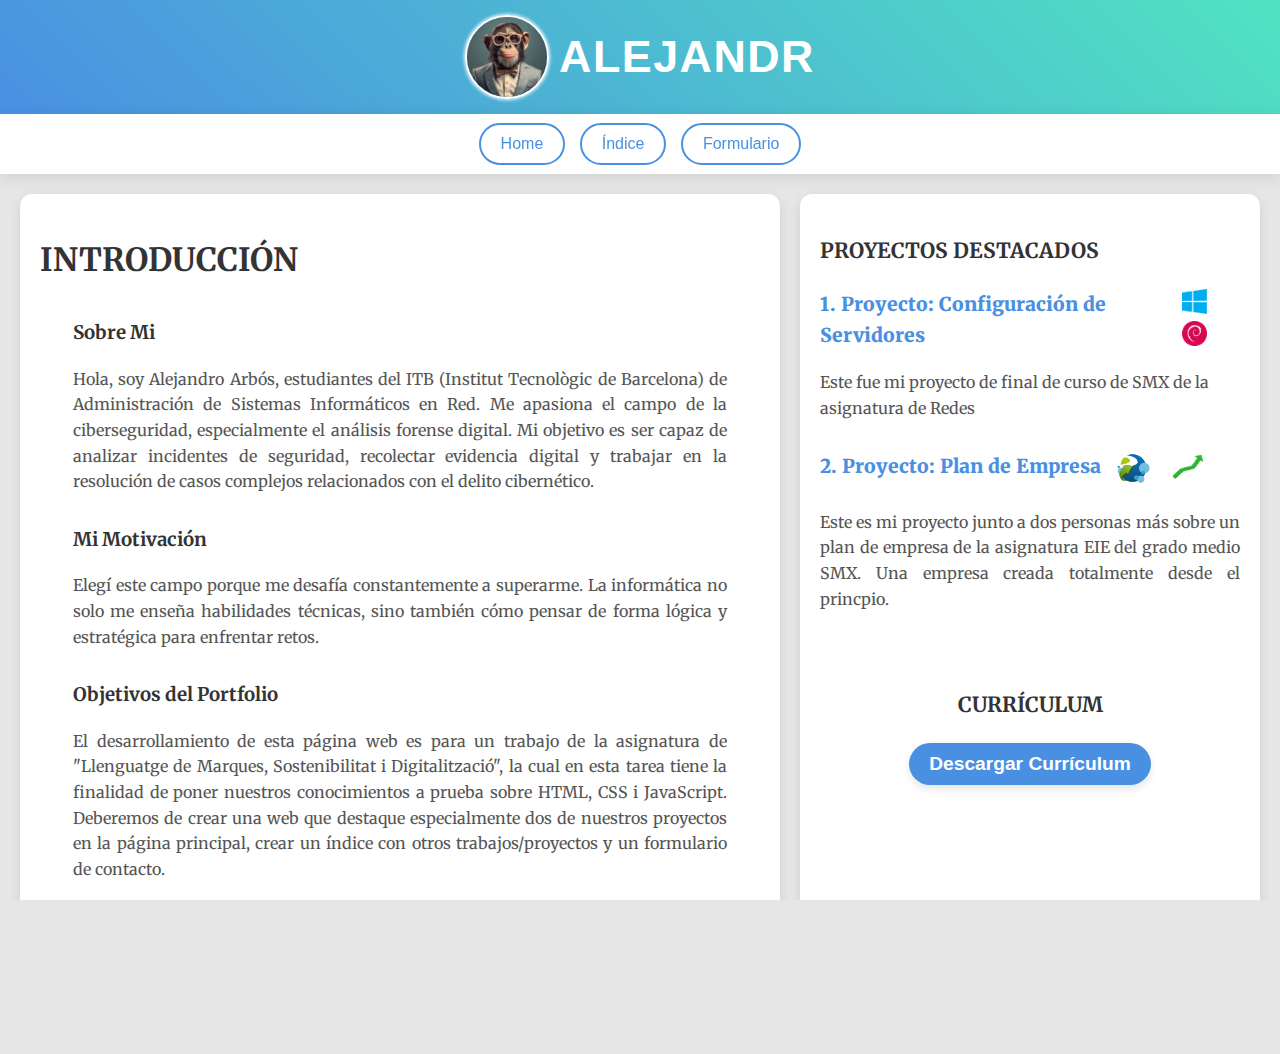
<file: index.html>
<!DOCTYPE html>
<html lang="es">
   <head>
       <meta charset="UTF-8">
       <meta name="viewport" content="width=device-width, initial-scale=1.0">
       <meta name="description" content="Portafolio personal de Alejandro Arbós, estudiante de ASIX en el ITB, destacando proyectos y objetivos personales en el mundo de la tecnología.">
       <meta name="keywords" content="Portafolio, Alejandro Arbós, ITB, ASIX, Proyectos, HTML, CSS, JavaScript">
       <title>Presentación</title>
       <link rel="stylesheet" href="./css/styles.css"> 
       <link href="https://fonts.googleapis.com/css2?family=Merriweather:wght@400;700&display=swap" rel="stylesheet">
       <link rel="stylesheet" href="https://cdnjs.cloudflare.com/ajax/libs/font-awesome/6.0.0-beta3/css/all.min.css">
       <script src="scripts/script.js"></script>
   </head>

   <body>
       <header>
        <img src="img/mono.png" alt="Foto de Alejandro Arbós" class="perfil-img">
           <h1><i class="fas fa-globe"></i>ALEJANDRO ARBÓS </h1>
       </header>
  
       <nav>
           <div class="nav-buttons">
               <a href="index.html">
                   <button>Home</button></a>
               <a href="indice.html">
                   <button>Índice</button></a>
               <a href="formulario.html">
                   <button>Formulario</button></a>
           </div>
       </nav>
     
       <main>
           <section class="about-me"> 
               <h1>INTRODUCCIÓN</h1>
               <article>
                   <h3 class="formato_texto">Sobre Mi</h3>
                   <p class="formato_texto">Hola, soy Alejandro Arbós, estudiantes del ITB (Institut Tecnològic de Barcelona) de Administración de Sistemas Informáticos en Red. Me apasiona el campo de la ciberseguridad, especialmente el análisis forense digital. Mi objetivo es ser capaz de analizar incidentes de seguridad, recolectar evidencia digital y trabajar en la resolución de casos complejos relacionados con el delito cibernético.</p>
                   <h3 class="formato_texto">Mi Motivación</h3>
                   <p class="formato_texto">Elegí este campo porque me desafía constantemente a superarme. La informática no solo me enseña habilidades técnicas, sino también cómo pensar de forma lógica y estratégica para enfrentar retos.</p>
                   <h3 class="formato_texto">Objetivos del Portfolio</h3>
                   <p class="formato_texto">El desarrollamiento de esta página web es para un trabajo de la asignatura de "Llenguatge de Marques, Sostenibilitat i Digitalització", la cual en esta tarea tiene la finalidad de poner nuestros conocimientos a prueba sobre HTML, CSS i JavaScript. Deberemos de crear una web que destaque especialmente dos de nuestros proyectos en la página principal, crear un índice con otros trabajos/proyectos y un formulario de contacto.</p>
               </article>
           </section>
           <aside class="projects"> 
               <h3>PROYECTOS DESTACADOS</h3>
               <div class="project-item">
                <div class="project-item-logo">
                   <a href="proyecto1.html" target="_blank"><strong>1. Proyecto: Configuración de Servidores</strong></a>
                <div class="project-logos">
                    <img src="img/windows_logo.png" alt="Logo 1" class="project-logo">
                    <img src="img/debian_logo.png" alt="Logo 2" class="project-logo">
                </div>
                </div>
                   <p>Este fue mi proyecto de final de curso de SMX de la asignatura de Redes</p>
               </div>
               <div class="project-item">
                <div class="project-item-logo">
                   <a href="proyecto2.html" target="_blank"><strong>2. Proyecto: Plan de Empresa</strong></a>
                <div class="project-logos">
                    <img src="img/p2_logo.png" alt="Logo 1" class="project2-logo">
                    <img src="img/flecha_logo.png" alt="Logo 2" class="project2-logo">
                </div>
                </div>
                   <p style="text-align: justify;">Este es mi proyecto junto a dos personas más sobre un plan de empresa de la asignatura EIE del grado medio SMX. Una empresa creada totalmente desde el princpio.</p><br>
                <div class="cv-section">
                    <h3>CURRÍCULUM</h3>
                    <a href="docs/curriculum.pdf" download class="download-cv">
                        <button>Descargar Currículum</button>
                    </a>
                </div>
                
               </div>
           </aside>
       </main>

       <footer>
           <p>© 2024 Grupo 2: Alejandro Arbós, Linyi Zhang, Lluis Sans</p>
           <div class="footer-links">
               <a href="politica.html">Política de privacidad</a>
               <a href="terminos.html">Términos de servicio</a>
           </div>
           <div class="footer-socials">
               <a href="#"><i class="fab fa-facebook"></i></a>
               <a href="#"><i class="fab fa-twitter"></i></a>
               <a href="#"><i class="fab fa-instagram"></i></a>
           </div>        
       </footer>
   </body>
</html>
</file>
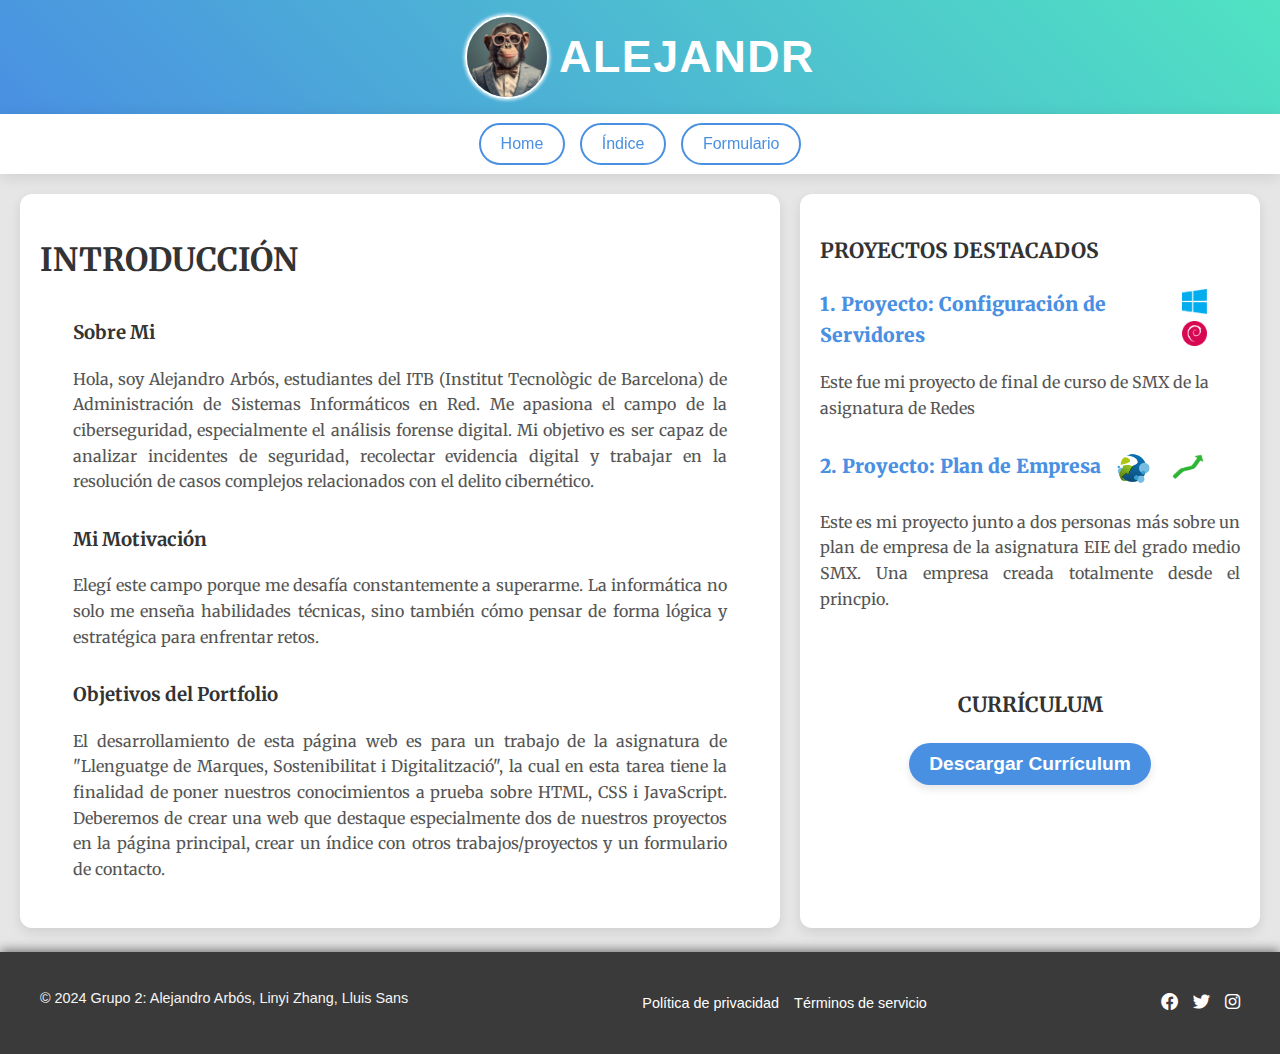
<file: Portfolio/Ta04-Grupo/index.html>
<!DOCTYPE html>
<html lang="es">
   <head>
       <meta charset="UTF-8">
       <meta name="viewport" content="width=device-width, initial-scale=1.0">
       <meta name="description" content="Portafolio personal de Alejandro Arbós, estudiante de ASIX en el ITB, destacando proyectos y objetivos personales en el mundo de la tecnología.">
       <meta name="keywords" content="Portafolio, Alejandro Arbós, ITB, ASIX, Proyectos, HTML, CSS, JavaScript">
       <title>TA04</title>
       <link rel="stylesheet" href="css/styles.css"> 
       <link href="https://fonts.googleapis.com/css2?family=Merriweather:wght@400;700&display=swap" rel="stylesheet">
       <link rel="stylesheet" href="https://cdnjs.cloudflare.com/ajax/libs/font-awesome/6.0.0-beta3/css/all.min.css">
       <script src="scripts/script.js"></script>
   </head>

   <body>
       <header>
        <img src="img/mono.png" alt="Foto de Alejandro Arbós" class="perfil-img">
           <h1><i class="fas fa-globe"></i>ALEJANDRO ARBÓS </h1>
       </header>
  
       <nav>
           <div class="nav-buttons">
               <a href="index.html">
                   <button>Home</button></a>
               <a href="indice.html">
                   <button>Índice</button></a>
               <a href="formulario.html">
                   <button>Formulario</button></a>
           </div>
       </nav>
     
       <main>
           <section class="about-me"> 
               <h1>INTRODUCCIÓN</h1>
               <article>
                   <h3 class="formato_texto">Sobre Mi</h3>
                   <p class="formato_texto">Hola, soy Alejandro Arbós, estudiantes del ITB (Institut Tecnològic de Barcelona) de Administración de Sistemas Informáticos en Red. Me apasiona el campo de la ciberseguridad, especialmente el análisis forense digital. Mi objetivo es ser capaz de analizar incidentes de seguridad, recolectar evidencia digital y trabajar en la resolución de casos complejos relacionados con el delito cibernético.</p>
                   <h3 class="formato_texto">Mi Motivación</h3>
                   <p class="formato_texto">Elegí este campo porque me desafía constantemente a superarme. La informática no solo me enseña habilidades técnicas, sino también cómo pensar de forma lógica y estratégica para enfrentar retos.</p>
                   <h3 class="formato_texto">Objetivos del Portfolio</h3>
                   <p class="formato_texto">El desarrollamiento de esta página web es para un trabajo de la asignatura de "Llenguatge de Marques, Sostenibilitat i Digitalització", la cual en esta tarea tiene la finalidad de poner nuestros conocimientos a prueba sobre HTML, CSS i JavaScript. Deberemos de crear una web que destaque especialmente dos de nuestros proyectos en la página principal, crear un índice con otros trabajos/proyectos y un formulario de contacto.</p>
               </article>
           </section>
           <aside class="projects"> 
               <h3>PROYECTOS DESTACADOS</h3>
               <div class="project-item">
                <div class="project-item-logo">
                   <a href="proyecto1.html" target="_blank"><strong>1. Proyecto: Configuración de Servidores</strong></a>
                <div class="project-logos">
                    <img src="img/windows_logo.png" alt="Logo 1" class="project-logo">
                    <img src="img/debian_logo.png" alt="Logo 2" class="project-logo">
                </div>
                </div>
                   <p>Este fue mi proyecto de final de curso de SMX de la asignatura de Redes</p>
               </div>
               <div class="project-item">
                <div class="project-item-logo">
                   <a href="proyecto2.html" target="_blank"><strong>2. Proyecto: Plan de Empresa</strong></a>
                <div class="project-logos">
                    <img src="img/p2_logo.png" alt="Logo 1" class="project2-logo">
                    <img src="img/flecha_logo.png" alt="Logo 2" class="project2-logo">
                </div>
                </div>
                   <p style="text-align: justify;">Este es mi proyecto junto a dos personas más sobre un plan de empresa de la asignatura EIE del grado medio SMX. Una empresa creada totalmente desde el princpio.</p><br>
                <div class="cv-section">
                    <h3>CURRÍCULUM</h3>
                    <a href="docs/curriculum.pdf" download class="download-cv">
                        <button>Descargar Currículum</button>
                    </a>
                </div>
                
               </div>
           </aside>
       </main>

       <footer>
           <p>© 2024 Grupo 2: Alejandro Arbós, Linyi Zhang, Lluis Sans</p>
           <div class="footer-links">
               <a href="politica.html">Política de privacidad</a>
               <a href="terminos.html">Términos de servicio</a>
           </div>
           <div class="footer-socials">
               <a href="#"><i class="fab fa-facebook"></i></a>
               <a href="#"><i class="fab fa-twitter"></i></a>
               <a href="#"><i class="fab fa-instagram"></i></a>
           </div>        
       </footer>
   </body>
</html>
</file>
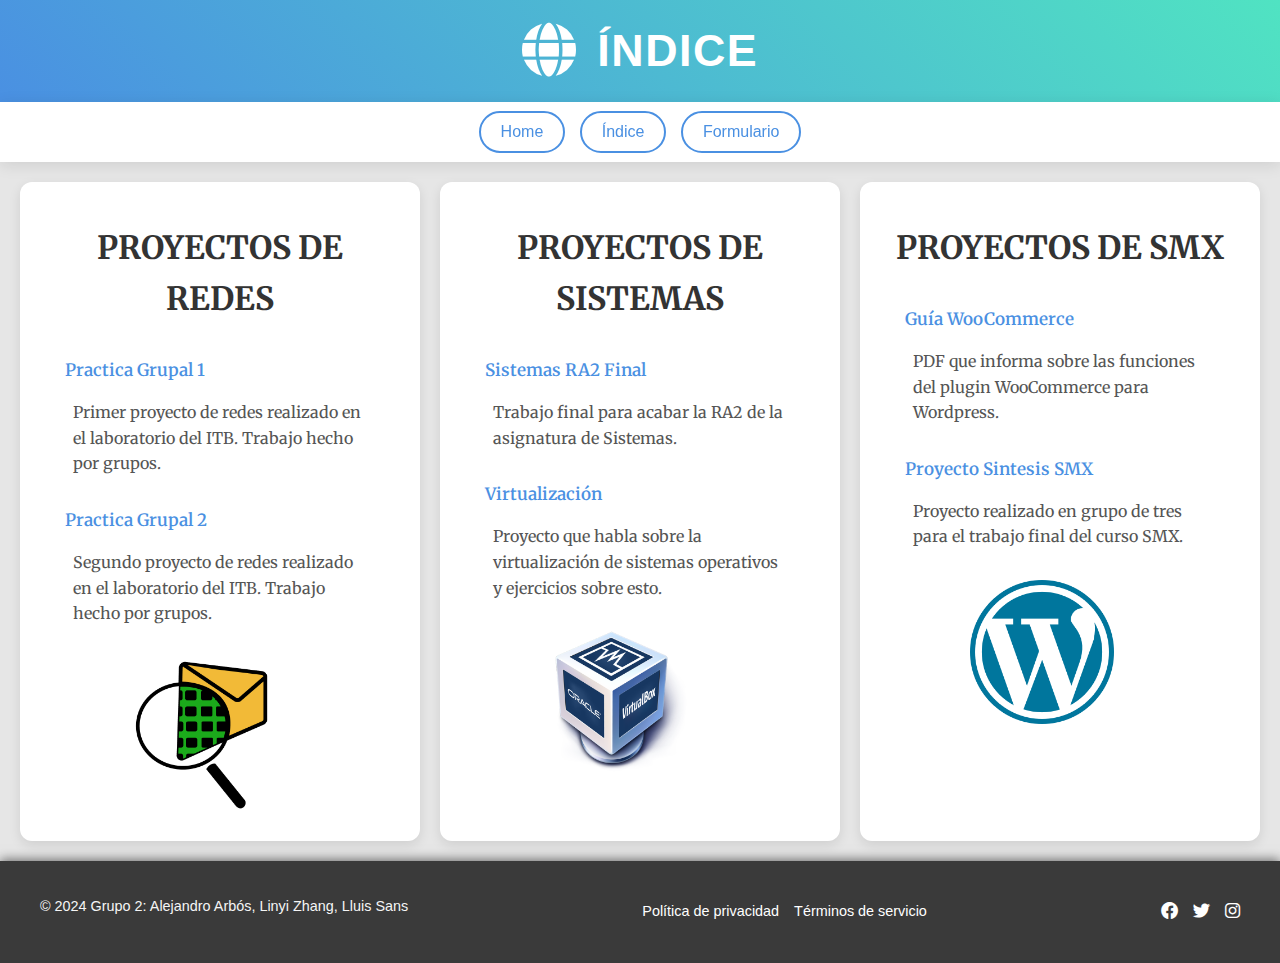
<file: indice.html>
<!DOCTYPE html>
<html lang="es">
   <head>
       <meta charset="UTF-8">
       <meta name="viewport" content="width=device-width, initial-scale=1.0">
       <title>Indice</title>
       <link rel="stylesheet" href="css/style_indice.css"> 
       <link href="https://fonts.googleapis.com/css2?family=Merriweather:wght@400;700&display=swap" rel="stylesheet">
       <link rel="stylesheet" href="https://cdnjs.cloudflare.com/ajax/libs/font-awesome/6.0.0-beta3/css/all.min.css">
   </head>

   <body>
       <header>
        <h1><i class="fas fa-globe"></i>ÍNDICE</h1>
    </header>
  
       <nav>
           <div class="nav-buttons">
            <a href="index.html">
                <button>Home</button></a>
            <a href="indice.html">
                <button>Índice</button></a>
            <a href="formulario.html">
                <button>Formulario</button>
            </a>
           </div>
       </nav>
     
       <main>
           <section class="about-me"> 
            <h1>PROYECTOS DE REDES</h1>
            <article>
                <a href="./html_ext/proyecto2_1.html" target="_blank">Practica Grupal 1</a>
                <p class="formato_texto">Primer proyecto de redes realizado en el laboratorio del ITB. Trabajo hecho por grupos.</p> 
                <a href="./html_ext/proyecto2_2.html" target="_blank">Practica Grupal 2</a>
                <p class="formato_texto">Segundo proyecto de redes realizado en el laboratorio del ITB. Trabajo hecho por grupos.</p> 
                <img src="./img/cisco-packettracer.png" alt="Imagen de proyectos de redes">
           </section>

           <section class="about-me"> 
            <h1>PROYECTOS DE SISTEMAS</h1>
            <article>
                <a href="./html_ext/proyecto1_1.html" target="_blank">Sistemas RA2 Final</a>
                <p class="formato_texto">Trabajo final para acabar la RA2 de la asignatura de Sistemas.</p> 
                <a href="./html_ext/proyecto1_2.html" target="_blank">Virtualización</a>
                <p class="formato_texto">Proyecto que habla sobre la virtualización de sistemas operativos y ejercicios sobre esto.</p> 
                <img src="./img/virtualbox.png" alt="Imagen de proyectos de sistemas">
           </section>

           <section class="about-me"> 
            <h1>PROYECTOS DE SMX</h1>
            <article>
                <a href="./html_ext/proyecto3_1.html" target="_blank">Guía WooCommerce</a>
                <p class="formato_texto">PDF que informa sobre las funciones del plugin WooCommerce para Wordpress.</p> 
                <a href="./html_ext/proyecto3_2.html" target="_blank">Proyecto Sintesis SMX</a>
                <p class="formato_texto">Proyecto realizado en grupo de tres para el trabajo final del curso SMX.</p> 
                <img src="./img/wordpress.png" alt="Imagen de proyectos de SMX">
           </section>
    
       </main>

       <footer>
        <p>© 2024 Grupo 2: Alejandro Arbós, Linyi Zhang, Lluis Sans</p>
        <div class="footer-links">
            <a href="politica.html">Política de privacidad</a>
            <a href="terminos.html">Términos de servicio</a>
        </div>
        <div class="footer-socials">
            <a href="#"><i class="fab fa-facebook"></i></a>
            <a href="#"><i class="fab fa-twitter"></i></a>
            <a href="#"><i class="fab fa-instagram"></i></a>
        </div>        
    </footer>
   </body>
</html>
</file>
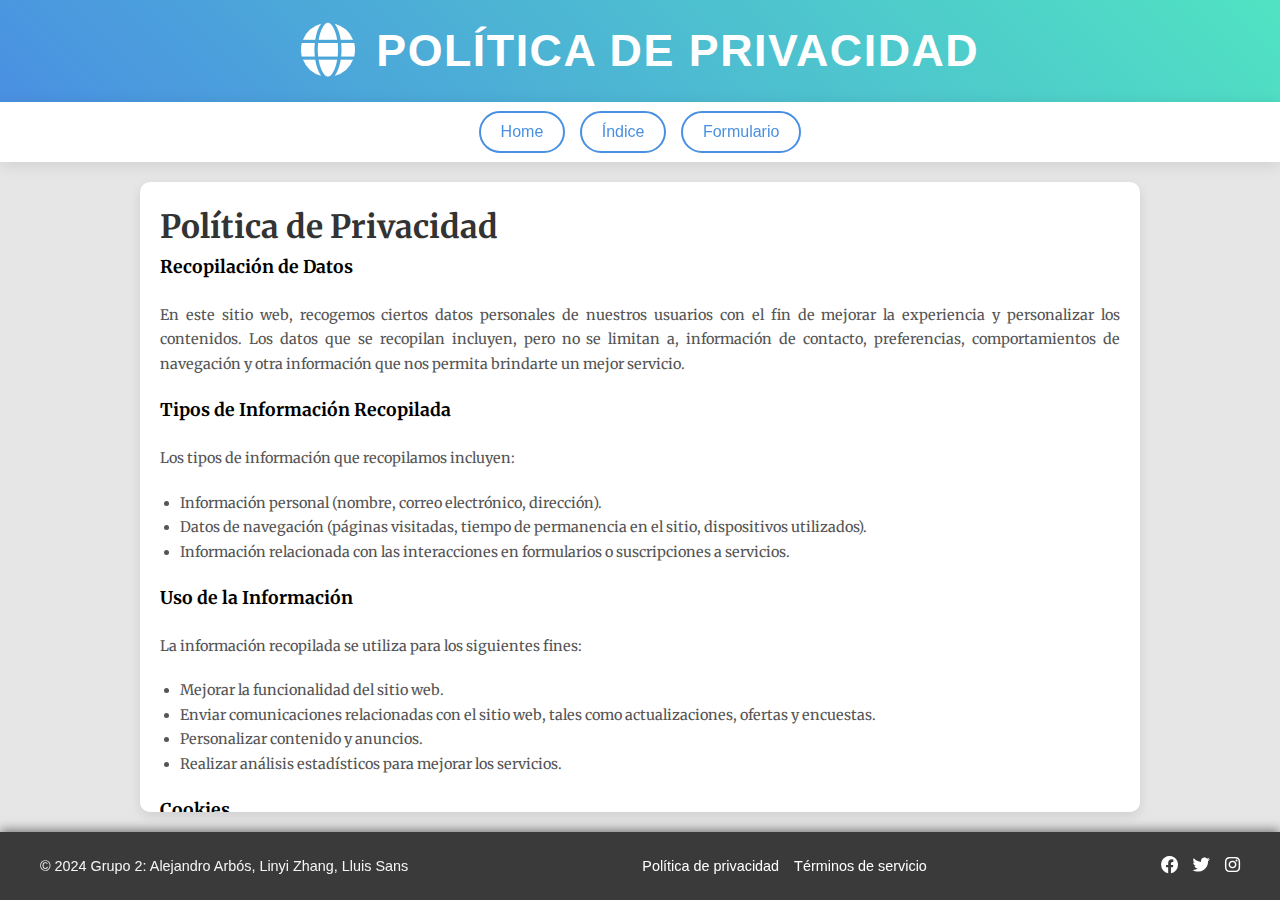
<file: politica.html>
<!DOCTYPE html>
<html lang="es">
   <head>
       <meta charset="UTF-8">
       <meta name="viewport" content="width=device-width, initial-scale=1.0">
       <title>Política de Privacidad</title>
       <link rel="stylesheet" href="css/style_politica.css"> 
       <link href="https://fonts.googleapis.com/css2?family=Merriweather:wght@400;700&display=swap" rel="stylesheet">
       <link rel="stylesheet" href="https://cdnjs.cloudflare.com/ajax/libs/font-awesome/6.0.0-beta3/css/all.min.css">
   </head>

   <body>
       <header>
           <h1><i class="fas fa-globe"></i> POLÍTICA DE PRIVACIDAD</h1>
       </header>
  
       <nav>
           <div class="nav-buttons">
               <a href="index.html">
                   <button>Home</button></a>
               <a href="indice.html">
                   <button>Índice</button></a>
               <a href="formulario.html">
                   <button>Formulario</button>
               </a>
           </div>
       </nav>
     
       <main>
           <section class="privacy-policy-box"> 
               <div class="content-box">
                   <h1>Política de Privacidad</h1>
                   <article>
                       <h3 class="formato_texto">Recopilación de Datos</h3>
                       <p class="formato_texto">En este sitio web, recogemos ciertos datos personales de nuestros usuarios con el fin de mejorar la experiencia y personalizar los contenidos. Los datos que se recopilan incluyen, pero no se limitan a, información de contacto, preferencias, comportamientos de navegación y otra información que nos permita brindarte un mejor servicio.</p>
                       
                       <h3 class="formato_texto">Tipos de Información Recopilada</h3>
                       <p class="formato_texto">Los tipos de información que recopilamos incluyen:</p>
                       <ul class="formato_texto">
                           <li>Información personal (nombre, correo electrónico, dirección).</li>
                           <li>Datos de navegación (páginas visitadas, tiempo de permanencia en el sitio, dispositivos utilizados).</li>
                           <li>Información relacionada con las interacciones en formularios o suscripciones a servicios.</li>
                       </ul>
                       
                       <h3 class="formato_texto">Uso de la Información</h3>
                       <p class="formato_texto">La información recopilada se utiliza para los siguientes fines:</p>
                       <ul class="formato_texto">
                           <li>Mejorar la funcionalidad del sitio web.</li>
                           <li>Enviar comunicaciones relacionadas con el sitio web, tales como actualizaciones, ofertas y encuestas.</li>
                           <li>Personalizar contenido y anuncios.</li>
                           <li>Realizar análisis estadísticos para mejorar los servicios.</li>
                       </ul>

                       <h3 class="formato_texto">Cookies</h3>
                       <p class="formato_texto">Utilizamos cookies para mejorar la experiencia del usuario en nuestro sitio. Las cookies son pequeños archivos de texto almacenados en tu dispositivo que nos ayudan a recordar tus preferencias y a optimizar el rendimiento del sitio. Puedes configurar tu navegador para rechazar las cookies, aunque esto puede afectar algunas funcionalidades del sitio.</p>
                       
                       <h3 class="formato_texto">Protección de los Datos</h3>
                       <p class="formato_texto">Implementamos medidas de seguridad técnicas y organizativas para proteger la información personal contra el acceso no autorizado, alteración, divulgación o destrucción. Sin embargo, debes ser consciente de que ningún método de transmisión de datos por internet es 100% seguro, y no podemos garantizar la seguridad absoluta de tus datos.</p>
                       
                       <h3 class="formato_texto">Acceso y Control de la Información</h3>
                       <p class="formato_texto">Tienes derecho a acceder, corregir o eliminar cualquier información personal que tengamos sobre ti. Si deseas ejercer estos derechos o tienes alguna pregunta sobre cómo gestionamos tus datos, puedes contactarnos a través de los medios disponibles en nuestra página de contacto.</p>
                       
                       <h3 class="formato_texto">Conservación de los Datos</h3>
                       <p class="formato_texto">Conservamos la información personal solo durante el tiempo necesario para cumplir con los fines para los cuales fue recopilada, incluyendo los fines de satisfacer cualquier requisito legal, contable o de informes. Posteriormente, eliminamos de manera segura dicha información.</p>
                       
                       <h3 class="formato_texto">Transparencia y Actualizaciones</h3>
                       <p class="formato_texto">Esta política de privacidad puede ser modificada ocasionalmente. Te informaremos sobre cualquier cambio importante mediante la publicación de una versión actualizada en esta página. Te recomendamos que revises esta política periódicamente para estar informado sobre cómo estamos protegiendo tus datos personales.</p>

                       <h3 class="formato_texto">Información de Contacto</h3>
                       <p class="formato_texto">Si tienes preguntas o inquietudes sobre nuestra política de privacidad, o si deseas ejercitar alguno de tus derechos sobre tus datos, no dudes en ponerte en contacto con nosotros a través del correo electrónico proporcionado en nuestra página de contacto.</p>
                   </article>
               </div>
           </section>
       </main>

       <footer>
           <p>© 2024 Grupo 2: Alejandro Arbós, Linyi Zhang, Lluis Sans</p>
           <div class="footer-links">
               <a href="politica.html">Política de privacidad</a>
               <a href="terminos.html">Términos de servicio</a>
           </div>
           <div class="footer-socials">
               <a href="#"><i class="fab fa-facebook"></i></a>
               <a href="#"><i class="fab fa-twitter"></i></a>
               <a href="#"><i class="fab fa-instagram"></i></a>
           </div>        
       </footer>
   </body>
</html>
</file>
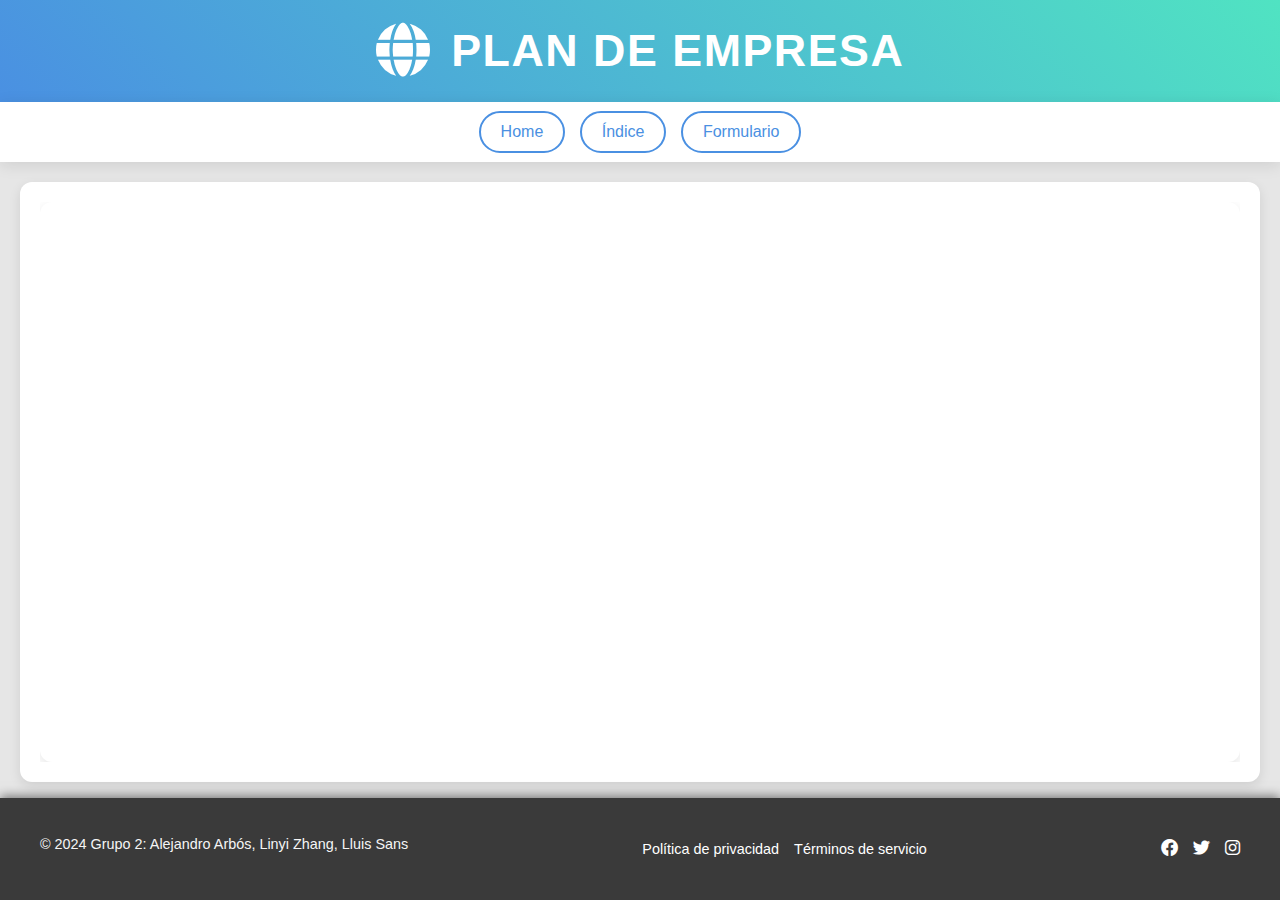
<file: proyecto2.html>
<!DOCTYPE html>
<html lang="es">
   <head>
       <meta charset="UTF-8">
       <meta name="viewport" content="width=device-width, initial-scale=1.0">
       <meta name="description" content="Detalle del proyecto: Configuración de Servidores.">
       <meta name="keywords" content="Proyecto, Configuración de Servidores, Redes, Alejandro Arbós">
       <title>Proyecto 1 - Configuración de Servidores</title>
       <link rel="stylesheet" href="css/style_p2.css"> 
       <link href="https://fonts.googleapis.com/css2?family=Merriweather:wght@400;700&display=swap" rel="stylesheet">
       <link rel="stylesheet" href="https://cdnjs.cloudflare.com/ajax/libs/font-awesome/6.0.0-beta3/css/all.min.css">

   </head>

   <body>
       <header>
           <h1><i class="fas fa-globe"></i>PLAN DE EMPRESA</h1>
       </header>
  
       <nav>
           <div class="nav-buttons">
               <a href="index.html">
                   <button>Home</button></a>
               <a href="indice.html">
                   <button>Índice</button></a>
               <a href="formulario.html">
                   <button>Formulario</button></a>
           </div>
       </nav>
     
       <main>
           <section class="about-me"> 
            <article>
                <iframe src="docs/AEA3_PlaD'empres_PE_Final.pdf#toolbar=0&navpanes=0&scrollbar=0" width="100%" height="100%" frameborder="0" style="border-radius: 12px;"></iframe>
            </article>            
           </section>
       </main>

       <footer>
           <p>© 2024 Grupo 2: Alejandro Arbós, Linyi Zhang, Lluis Sans</p>
           <div class="footer-links">
               <a href="politica.html">Política de privacidad</a>
               <a href="terminos.html">Términos de servicio</a>
           </div>
           <div class="footer-socials">
               <a href="#"><i class="fab fa-facebook"></i></a>
               <a href="#"><i class="fab fa-twitter"></i></a>
               <a href="#"><i class="fab fa-instagram"></i></a>
           </div>        
       </footer>
   </body>
</html>
</file>
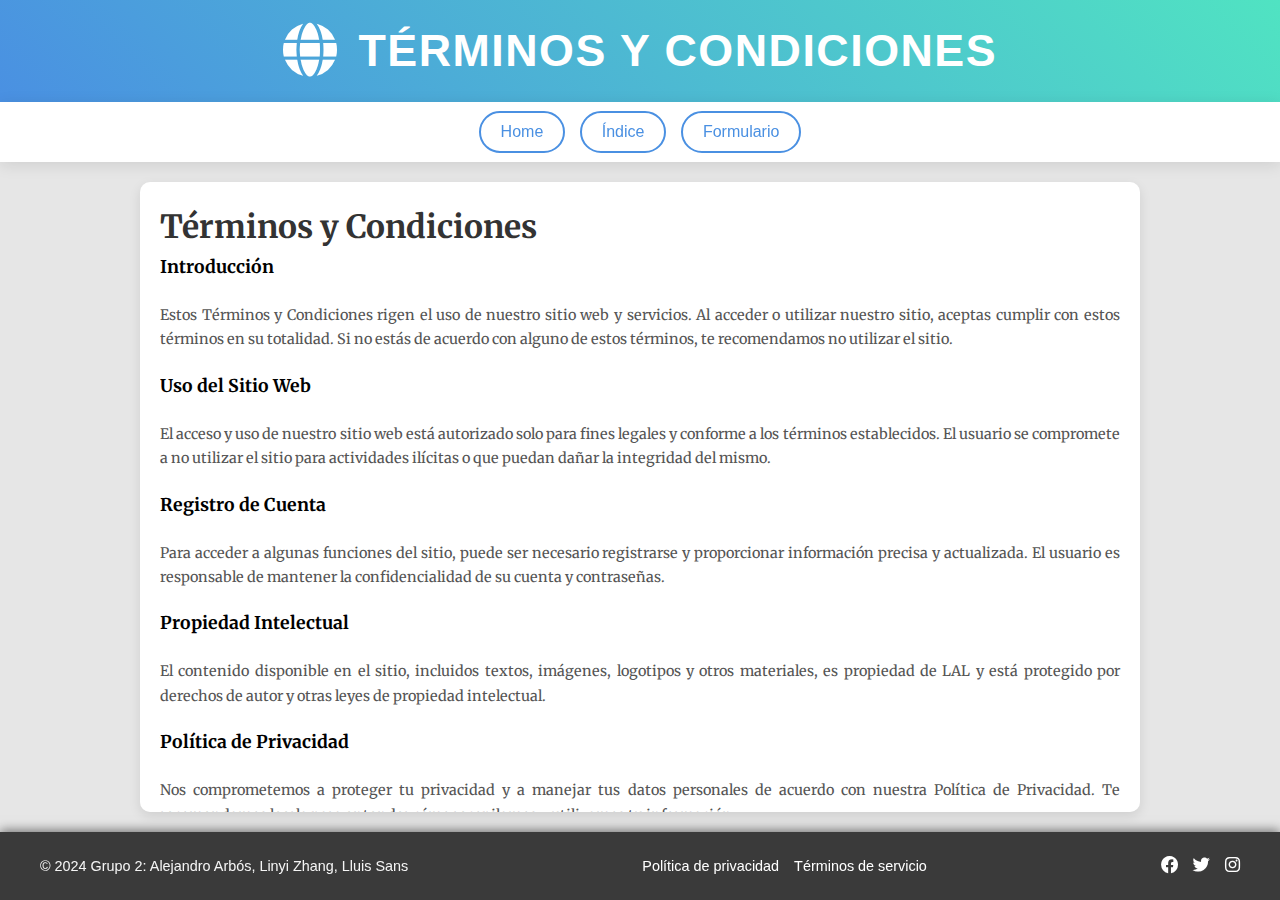
<file: terminos.html>
<!DOCTYPE html>
<html lang="es">
   <head>
       <meta charset="UTF-8">
       <meta name="viewport" content="width=device-width, initial-scale=1.0">
       <title>Términos y Condiciones</title>
       <link rel="stylesheet" href="css/style_terminos.css"> 
       <link href="https://fonts.googleapis.com/css2?family=Merriweather:wght@400;700&display=swap" rel="stylesheet">
       <link rel="stylesheet" href="https://cdnjs.cloudflare.com/ajax/libs/font-awesome/6.0.0-beta3/css/all.min.css">
   </head>

   <body>
       <header>
           <h1><i class="fas fa-globe"></i> TÉRMINOS Y CONDICIONES</h1>
       </header>
  
       <nav>
           <div class="nav-buttons">
               <a href="index.html">
                   <button>Home</button></a>
               <a href="indice.html">
                   <button>Índice</button></a>
               <a href="formulario.html">
                   <button>Formulario</button>
               </a>
           </div>
       </nav>
     
       <main>
           <section class="privacy-policy-box"> 
               <div class="content-box">
                   <h1>Términos y Condiciones</h1>
                   <article>
                       <h3 class="formato_texto">Introducción</h3>
                       <p class="formato_texto">Estos Términos y Condiciones rigen el uso de nuestro sitio web y servicios. Al acceder o utilizar nuestro sitio, aceptas cumplir con estos términos en su totalidad. Si no estás de acuerdo con alguno de estos términos, te recomendamos no utilizar el sitio.</p>
                       
                       <h3 class="formato_texto">Uso del Sitio Web</h3>
                       <p class="formato_texto">El acceso y uso de nuestro sitio web está autorizado solo para fines legales y conforme a los términos establecidos. El usuario se compromete a no utilizar el sitio para actividades ilícitas o que puedan dañar la integridad del mismo.</p>
                       
                       <h3 class="formato_texto">Registro de Cuenta</h3>
                       <p class="formato_texto">Para acceder a algunas funciones del sitio, puede ser necesario registrarse y proporcionar información precisa y actualizada. El usuario es responsable de mantener la confidencialidad de su cuenta y contraseñas.</p>
                       
                       <h3 class="formato_texto">Propiedad Intelectual</h3>
                       <p class="formato_texto">El contenido disponible en el sitio, incluidos textos, imágenes, logotipos y otros materiales, es propiedad de LAL y está protegido por derechos de autor y otras leyes de propiedad intelectual.</p>
                       
                       <h3 class="formato_texto">Política de Privacidad</h3>
                       <p class="formato_texto">Nos comprometemos a proteger tu privacidad y a manejar tus datos personales de acuerdo con nuestra Política de Privacidad. Te recomendamos leerla para entender cómo recopilamos y utilizamos tu información.</p>
                       
                       <h3 class="formato_texto">Limitación de Responsabilidad</h3>
                       <p class="formato_texto">No nos hacemos responsables de los daños directos, indirectos, incidentales o consecuentes derivados del uso del sitio o de la imposibilidad de acceder a él. El uso del sitio es bajo tu propio riesgo.</p>
                       
                       <h3 class="formato_texto">Modificación de los Términos</h3>
                       <p class="formato_texto">Nos reservamos el derecho de modificar estos Términos y Condiciones en cualquier momento. Las modificaciones entrarán en vigor una vez publicadas en esta página. Es responsabilidad del usuario revisar periódicamente los términos para estar informado de los cambios.</p>
                       
                       <h3 class="formato_texto">Terminación</h3>
                       <p class="formato_texto">Podemos suspender o finalizar tu acceso al sitio en cualquier momento, sin previo aviso, si violas cualquiera de estos términos. Tras la terminación, todos los derechos y obligaciones derivados de los Términos y Condiciones seguirán en vigor.</p>
                       
                       <h3 class="formato_texto">Ley Aplicable</h3>
                       <p class="formato_texto">Estos Términos y Condiciones se regirán por las leyes de España, sin perjuicio de los principios de conflicto de leyes.</p>

                       <h3 class="formato_texto">Información de Contacto</h3>
                       <p class="formato_texto">Si tienes alguna pregunta o inquietud sobre estos Términos y Condiciones, puedes ponerte en contacto con nosotros a través de los medios disponibles en nuestra página de contacto.</p>
                   </article>
               </div>
           </section>
       </main>

       <footer>
           <p>© 2024 Grupo 2: Alejandro Arbós, Linyi Zhang, Lluis Sans</p>
           <div class="footer-links">
               <a href="politica.html">Política de privacidad</a>
               <a href="terminos.html">Términos de servicio</a>
           </div>
           <div class="footer-socials">
               <a href="#"><i class="fab fa-facebook"></i></a>
               <a href="#"><i class="fab fa-twitter"></i></a>
               <a href="#"><i class="fab fa-instagram"></i></a>
           </div>        
       </footer>
   </body>
</html>
</file>
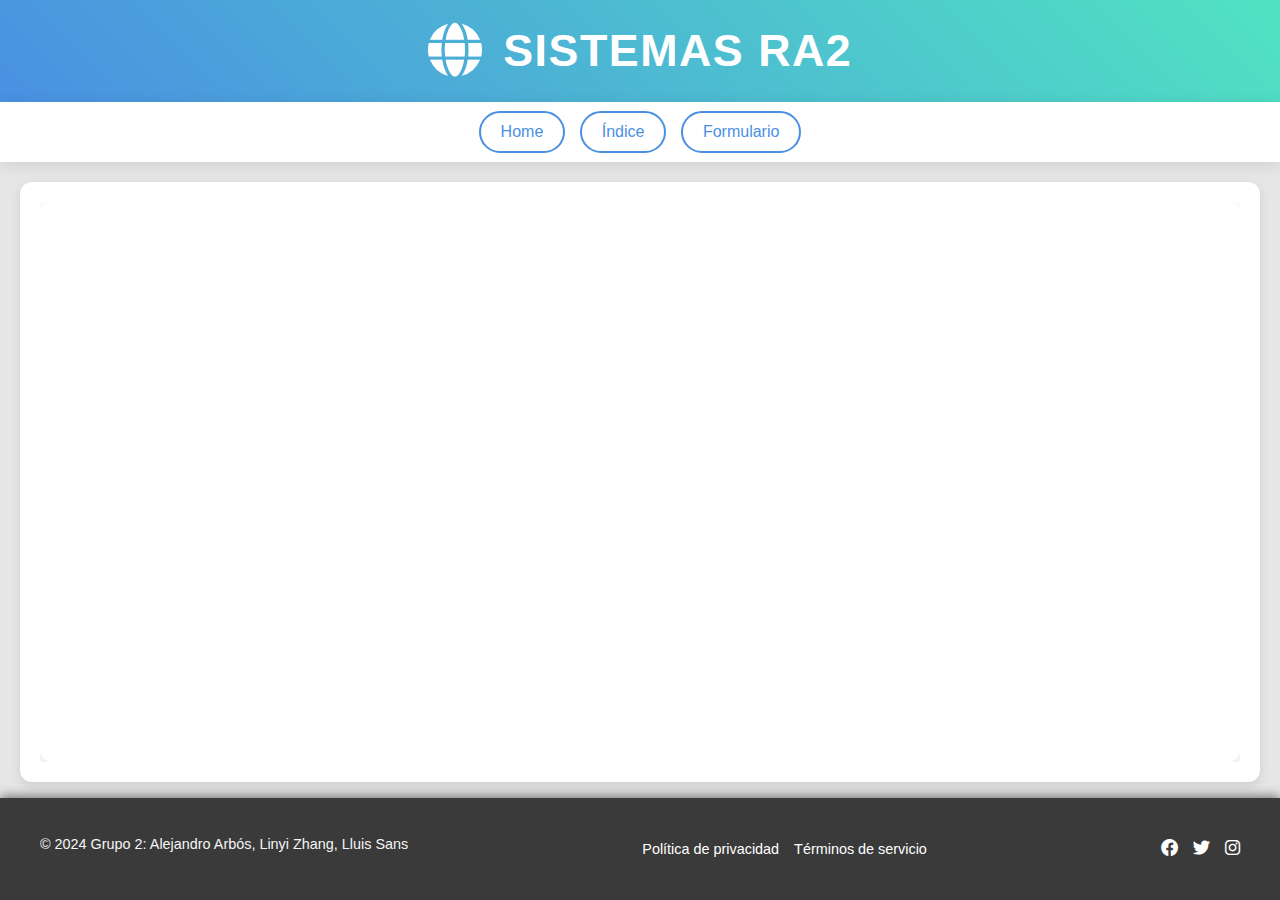
<file: html_ext/proyecto1_1.html>
<!DOCTYPE html>
<html lang="es">
   <head>
       <meta charset="UTF-8">
       <meta name="viewport" content="width=device-width, initial-scale=1.0">
       <meta name="description" content="Detalle del proyecto: Configuración de Servidores.">
       <meta name="keywords" content="Proyecto, Configuración de Servidores, Redes, Alejandro Arbós">
       <title>Proyecto 1.1</title>
       <link rel="stylesheet" href="../css/style_proyectos.css"> 
       <link href="https://fonts.googleapis.com/css2?family=Merriweather:wght@400;700&display=swap" rel="stylesheet">
       <link rel="stylesheet" href="https://cdnjs.cloudflare.com/ajax/libs/font-awesome/6.0.0-beta3/css/all.min.css">

   </head>

   <body>
       <header>
           <h1><i class="fas fa-globe"></i>SISTEMAS RA2</h1>
       </header>
  
       <nav>
           <div class="nav-buttons">
               <a href="../index.html">
                   <button>Home</button></a>
               <a href="../indice.html">
                   <button>Índice</button></a>
               <a href="../formulario.html">
                   <button>Formulario</button></a>
           </div>
       </nav>
     
       <main>
           <section class="about-me"> 
            <article>
                <iframe src="/docs/proyectos_indice/sistemas_ra2.pdf#toolbar=0&navpanes=0&scrollbar=0" width="100%" height="100%" frameborder="0" style="border-radius: 12px;"></iframe>
            </article>            
           </section>
       </main>

       <footer>
           <p>© 2024 Grupo 2: Alejandro Arbós, Linyi Zhang, Lluis Sans</p>
           <div class="footer-links">
               <a href="../politica.html">Política de privacidad</a>
               <a href="../terminos.html">Términos de servicio</a>
           </div>
           <div class="footer-socials">
               <a href="#"><i class="fab fa-facebook"></i></a>
               <a href="#"><i class="fab fa-twitter"></i></a>
               <a href="#"><i class="fab fa-instagram"></i></a>
           </div>        
       </footer>
   </body>
</html>
</file>
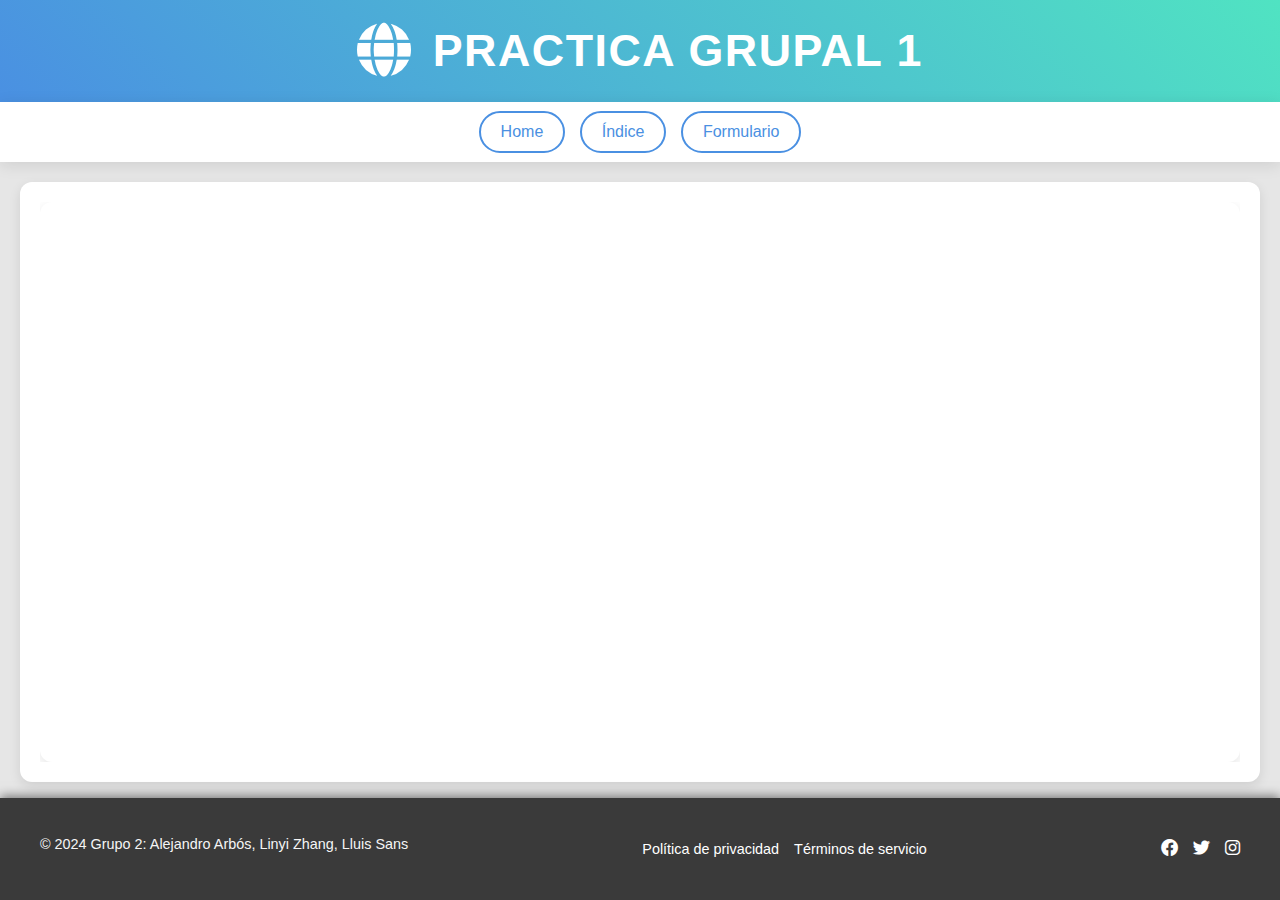
<file: html_ext/proyecto2_1.html>
<!DOCTYPE html>
<html lang="es">
   <head>
       <meta charset="UTF-8">
       <meta name="viewport" content="width=device-width, initial-scale=1.0">
       <meta name="description" content="Detalle del proyecto: Configuración de Servidores.">
       <meta name="keywords" content="Proyecto, Configuración de Servidores, Redes, Alejandro Arbós">
       <title>Proyecto 2.1</title>
       <link rel="stylesheet" href="../css/style_proyectos.css"> 
       <link href="https://fonts.googleapis.com/css2?family=Merriweather:wght@400;700&display=swap" rel="stylesheet">
       <link rel="stylesheet" href="https://cdnjs.cloudflare.com/ajax/libs/font-awesome/6.0.0-beta3/css/all.min.css">

   </head>

   <body>
       <header>
           <h1><i class="fas fa-globe"></i>PRACTICA GRUPAL 1</h1>
       </header>
  
       <nav>
           <div class="nav-buttons">
               <a href="../index.html">
                   <button>Home</button></a>
               <a href="../indice.html">
                   <button>Índice</button></a>
               <a href="../formulario.html">
                   <button>Formulario</button></a>
           </div>
       </nav>
     
       <main>
           <section class="about-me"> 
            <article>
                <iframe src="/docs/proyectos_indice/pt1_redes.pdf#toolbar=0&navpanes=0&scrollbar=0" width="100%" height="100%" frameborder="0" style="border-radius: 12px;"></iframe>
            </article>            
           </section>
       </main>

       <footer>
           <p>© 2024 Grupo 2: Alejandro Arbós, Linyi Zhang, Lluis Sans</p>
           <div class="footer-links">
               <a href="../politica.html">Política de privacidad</a>
               <a href="../terminos.html">Términos de servicio</a>
           </div>
           <div class="footer-socials">
               <a href="#"><i class="fab fa-facebook"></i></a>
               <a href="#"><i class="fab fa-twitter"></i></a>
               <a href="#"><i class="fab fa-instagram"></i></a>
           </div>        
       </footer>
   </body>
</html>
</file>
<file: css/styles.css>
/* Estilos globales */
html, body {
    height: 100%;
    margin: 0;
    padding: 0;
    font-family: 'Poppins', sans-serif;
    line-height: 1.6;
    background-color: #e6e6e6;
    color: #333;
    display: flex;
    flex-direction: column;
    overflow: hidden;
}

/* Header */
header {
    background: linear-gradient(45deg, #4A90E2, #50E3C2);
    color: white;
    text-align: center;
    padding: 15px 0;
    display: flex;
    justify-content: center;
    align-items: center;
    flex-shrink: 0;
    box-shadow: 0 4px 10px rgba(0, 0, 0, 0.1);
}

header h1 {
    margin: 0;
    font-size: 2.8em;
    font-weight: 700;
    letter-spacing: 1.5px;
    display: flex;
    align-items: center;
    gap: 10px;
}

header h1 i {
    margin-right: 10px;
    color: #ffffff;
    font-size: 1.2em;
}

.perfil-img {
    width: 80px;
    height: 80px;
    border-radius: 50%;
    margin-right: 10px;
    vertical-align: middle;
    border: 2.5px solid white;
    box-shadow: 0 0 3px 1.5px rgba(255, 255, 255, 0.7); 
}


/* Navegación */
nav {
    background-color: #ffffff;
    display: flex;
    justify-content: center;
    align-items: center;
    box-shadow: 0 3px 15px rgba(0, 0, 0, 0.1);
    height: 60px;
    min-height: 60px; /* Asegura que no se reduzca la altura */
    padding: 0 10px;
    position: sticky;
    top: 0;
    z-index: 1000;
}

.nav-buttons button {
    padding: 10px 20px;
    background-color: transparent;
    color: #4A90E2;
    border: 2px solid #4A90E2;
    border-radius: 25px;
    font-size: 1em;
    transition: all 0.3s ease;
    margin: 0 5px;
    flex: 1;
}

.nav-buttons button:hover {
    background-color: #4A90E2;
    color: white;
    transform: translateY(-2px);
}

/* Main */
main {
    display: flex;
    flex-grow: 1;
    padding: 20px;
    box-sizing: border-box;
    gap: 20px;
}

/* Section y Aside en Main */
.about-me, .projects {
    background-color: white;
    padding: 20px;
    border-radius: 12px;
    box-shadow: 0 4px 12px rgba(0, 0, 0, 0.1);
    height: 94%; /* Asegura que ambos elementos usen toda la altura disponible */
    flex-grow: 1;
    overflow: hidden;
    font-family: 'Merriweather', serif; 
}

.about-me {
    flex-basis: 60%;
}

.about-me h1, p {
    padding-bottom: 10px;;
}

.projects {
    flex-basis: 35%;
}

.projects h3 {
    font-size: 1.3em;
}

.project-item a {
    color: #4A90E2;
    text-decoration: none;
    font-size: 1.2em;
    font-weight: 600;
}

.project-item a:hover {
    text-decoration: underline;
    color: #50E3C2;
}

/* Ajuste del texto */
.about-me p, .projects p {
    font-size: em;
    color: #555;
    margin-bottom: 20px;
    line-height: 1.6;
    overflow-wrap: break-word;
    word-wrap: break-word;
}

.formato_texto {
    text-align: justify;
    margin-left: 33px;
    margin-right: 33px;
}

.project-item {
    margin-bottom: 20px; 
}

.project-item-logo {
    display: flex;
}

.project-logo {
    width: 25px;
    height: 25px;
    margin-left: 15px;
}

.project2-logo {
    width: 35px;
    height: 35px;
    margin-left: 15px;
}

.cv-section {
    text-align: center;
    margin-top: 20px;
}

.cv-section button {
    padding: 10px 20px;
    background-color: #4A90E2;
    color: white;
    border: none;
    border-radius: 25px;
    font-size: 1em;
    font-weight: 600;
    cursor: pointer;
    transition: background-color 0.3s, transform 0.2s;
    box-shadow: 0 4px 8px rgba(0, 0, 0, 0.1);
}

.cv-section button:hover {
    background-color: #50E3C2;
    transform: translateY(-3px);
}

.cv-section button:active {
    transform: translateY(1px);
}

/* Footer */
footer {
    background-color: #3a3a3a;
    color: #f5f5f5;
    display: flex;
    justify-content: space-between;
    align-items: center;
    padding: 20px 40px;
    font-size: 0.9em;
    box-shadow: 0 -2px 10px rgba(0, 0, 0, 0.5);
    flex-wrap: wrap;
}

footer a {
    color: white;
    text-decoration: none;
}

.footer-links, .footer-socials {
    display: flex;
    gap: 15px;
    flex-wrap: wrap;
}

.footer-socials a {
    color: #ffffff;
    text-decoration: none;
    font-size: 1.2em;
    transition: color 0.3s;
}

.footer-socials a:hover {
    color: #04AA6D;
}

.footer-links a {
    color: #ffffff;
    text-decoration: none;
    font-size: 1em;
    transition: color 0.3s;
}

.footer-links a:hover {
    color: #04AA6D;
}

/* Media Queries */

/* Para tabletas */
@media (max-width: 768px) {
    header h1 {
        font-size: 2em;
    }

    .nav-buttons button {
        font-size: 0.9em;
        padding: 8px 15px;
    }

    main {
        flex-direction: column;
        align-items: center;
    }

    .about-me, .projects {
        width: 90%;
        margin: 10px 0;
    }
}

/* Para teléfonos móviles */
@media (max-width: 480px) {
    header h1 {
        font-size: 1.5em;
    }

    .nav-buttons button {
        font-size: 0.8em;
        padding: 6px 10px;
        margin: 5px;
    }

    .about-me, .projects {
        padding: 15px;
        font-size: 0.9em;
    }

    footer {
        flex-direction: column;
        text-align: center;
    }

    .footer-links, .footer-socials {
        flex-direction: column;
        gap: 10px;
    }
}
</file>
<file: Portfolio/Ta04-Grupo/css/styles.css>
/* Estilos globales */
html, body {
    height: 100%;
    margin: 0;
    padding: 0;
    font-family: 'Poppins', sans-serif;
    line-height: 1.6;
    background-color: #e6e6e6;
    color: #333;
    display: flex;
    flex-direction: column;
}

/* Header */
header {
    background: linear-gradient(45deg, #4A90E2, #50E3C2);
    color: white;
    text-align: center;
    padding: 15px 0;
    display: flex;
    justify-content: center;
    align-items: center;
    flex-shrink: 0;
    box-shadow: 0 4px 10px rgba(0, 0, 0, 0.1);
}

header h1 {
    margin: 0;
    font-size: 2.8em;
    font-weight: 700;
    letter-spacing: 1.5px;
    display: flex;
    align-items: center;
    gap: 10px;
}

header h1 i {
    margin-right: 10px;
    color: #ffffff;
    font-size: 1.2em;
}

.perfil-img {
    width: 80px;
    height: 80px;
    border-radius: 50%;
    margin-right: 10px;
    vertical-align: middle;
    border: 2.5px solid white;
    box-shadow: 0 0 3px 1.5px rgba(255, 255, 255, 0.7); 
}


/* Navegación */
nav {
    background-color: #ffffff;
    display: flex;
    justify-content: center;
    align-items: center;
    box-shadow: 0 3px 15px rgba(0, 0, 0, 0.1);
    height: 60px;
    min-height: 60px; /* Asegura que no se reduzca la altura */
    padding: 0 10px;
    position: sticky;
    top: 0;
    z-index: 1000;
}

.nav-buttons button {
    padding: 10px 20px;
    background-color: transparent;
    color: #4A90E2;
    border: 2px solid #4A90E2;
    border-radius: 25px;
    font-size: 1em;
    transition: all 0.3s ease;
    margin: 0 5px;
    flex: 1;
}

.nav-buttons button:hover {
    background-color: #4A90E2;
    color: white;
    transform: translateY(-2px);
}

/* Main */
main {
    display: flex;
    flex-grow: 1;
    padding: 20px;
    box-sizing: border-box;
    gap: 20px;
}

/* Section y Aside en Main */
.about-me, .projects {
    background-color: white;
    padding: 20px;
    border-radius: 12px;
    box-shadow: 0 4px 12px rgba(0, 0, 0, 0.1);
    height: 94%; /* Asegura que ambos elementos usen toda la altura disponible */
    flex-grow: 1;
    overflow: hidden;
    font-family: 'Merriweather', serif; 
}

.about-me {
    flex-basis: 60%;
}

.about-me h1, p {
    padding-bottom: 10px;;
}

.projects {
    flex-basis: 35%;
}

.projects h3 {
    font-size: 1.3em;
}

.project-item a {
    color: #4A90E2;
    text-decoration: none;
    font-size: 1.2em;
    font-weight: 600;
}

.project-item a:hover {
    text-decoration: underline;
    color: #50E3C2;
}

/* Ajuste del texto */
.about-me p, .projects p {
    font-size: em;
    color: #555;
    margin-bottom: 20px;
    line-height: 1.6;
    overflow-wrap: break-word;
    word-wrap: break-word;
}

.formato_texto {
    text-align: justify;
    margin-left: 33px;
    margin-right: 33px;
}

.project-item {
    margin-bottom: 20px; 
}

.project-item-logo {
    display: flex;
}

.project-logo {
    width: 25px;
    height: 25px;
    margin-left: 15px;
}

.project2-logo {
    width: 35px;
    height: 35px;
    margin-left: 15px;
}

.cv-section {
    text-align: center;
    margin-top: 20px;
}

.cv-section button {
    padding: 10px 20px;
    background-color: #4A90E2;
    color: white;
    border: none;
    border-radius: 25px;
    font-size: 1em;
    font-weight: 600;
    cursor: pointer;
    transition: background-color 0.3s, transform 0.2s;
    box-shadow: 0 4px 8px rgba(0, 0, 0, 0.1);
}

.cv-section button:hover {
    background-color: #50E3C2;
    transform: translateY(-3px);
}

.cv-section button:active {
    transform: translateY(1px);
}

/* Footer */
footer {
    background-color: #3a3a3a;
    color: #f5f5f5;
    display: flex;
    justify-content: space-between;
    align-items: center;
    padding: 20px 40px;
    font-size: 0.9em;
    box-shadow: 0 -2px 10px rgba(0, 0, 0, 0.5);
    flex-wrap: wrap;
}

footer a {
    color: white;
    text-decoration: none;
}

.footer-links, .footer-socials {
    display: flex;
    gap: 15px;
    flex-wrap: wrap;
}

.footer-socials a {
    color: #ffffff;
    text-decoration: none;
    font-size: 1.2em;
    transition: color 0.3s;
}

.footer-socials a:hover {
    color: #04AA6D;
}

.footer-links a {
    color: #ffffff;
    text-decoration: none;
    font-size: 1em;
    transition: color 0.3s;
}

.footer-links a:hover {
    color: #04AA6D;
}

/* Media Queries */

/* Para tabletas */
@media (max-width: 768px) {
    header h1 {
        font-size: 2em;
    }

    .nav-buttons button {
        font-size: 0.9em;
        padding: 8px 15px;
    }

    main {
        flex-direction: column;
        align-items: center;
    }

    .about-me, .projects {
        width: 90%;
        margin: 10px 0;
    }
}

/* Para teléfonos móviles */
@media (max-width: 480px) {
    header h1 {
        font-size: 1.5em;
    }

    .nav-buttons button {
        font-size: 0.8em;
        padding: 6px 10px;
        margin: 5px;
    }

    .about-me, .projects {
        padding: 15px;
        font-size: 0.9em;
    }

    footer {
        flex-direction: column;
        text-align: center;
    }

    .footer-links, .footer-socials {
        flex-direction: column;
        gap: 10px;
    }
}
</file>
<file: css/style_indice.css>
/* Estilos globales */
html, body {
    height: 100%;
    margin: 0;
    padding: 0;
    font-family: 'Poppins', sans-serif;
    line-height: 1.6;
    background-color: #e6e6e6;
    color: #333;
    display: flex;
    flex-direction: column;
}

/* Header */
header {
    background: linear-gradient(45deg, #4A90E2, #50E3C2);
    color: white;
    text-align: center;
    padding: 15px 0;
    display: flex;
    justify-content: center;
    align-items: center;
    flex-shrink: 0;
    box-shadow: 0 4px 10px rgba(0, 0, 0, 0.1);
}

header h1 {
    margin: 0;
    font-size: 2.8em;
    font-weight: 700;
    letter-spacing: 1.5px;
    display: flex;
    align-items: center;
    gap: 10px;
}

header h1 i {
    margin-right: 10px;
    color: #ffffff;
    font-size: 1.2em;
}

/* Navegación */
nav {
    background-color: #ffffff;
    display: flex;
    justify-content: center;
    align-items: center;
    box-shadow: 0 3px 15px rgba(0, 0, 0, 0.1);
    height: 60px;
    min-height: 60px; /* Asegura que no se reduzca la altura */
    padding: 0 10px;
    position: sticky;
    top: 0;
    z-index: 1000;
}

.nav-buttons button {
    padding: 10px 20px;
    background-color: transparent;
    color: #4A90E2;
    border: 2px solid #4A90E2;
    border-radius: 25px;
    font-size: 1em;
    transition: all 0.3s ease;
    margin: 0 5px;
    flex: 1;
}

.nav-buttons button:hover {
    background-color: #4A90E2;
    color: white;
    transform: translateY(-2px);
}

/* Main */
main {
    display: flex;
    flex-grow: 1;
    padding: 20px;
    box-sizing: border-box;
    gap: 20px;
}

/* Section y Aside en Main */
.about-me {
    background-color: white;
    padding: 20px;
    border-radius: 12px;
    box-shadow: 0 4px 12px rgba(0, 0, 0, 0.1);
    height: 94%; /* Asegura que ambos elementos usen toda la altura disponible */
    flex-grow: 1;
    overflow: hidden;
    font-family: 'Merriweather', serif; 
}

.about-me {
    flex-basis: 60%;
}

.about-me h1, p {
    padding-bottom: 10px;;
    text-align: center;
}


/* Ajuste del texto */
.about-me p {
    font-size: em;
    color: #555;
    margin-bottom: 20px;
    line-height: 1.6;
    overflow-wrap: break-word;
    word-wrap: break-word;
    
}

.about-me img {
    width: 40%;
    margin-left: 25%;
}

.about-me a {
    color: #4A90E2;
    text-decoration: none;
    font-size:17px;
    font-weight: 600;
    margin-left: 25px;
}
.about-me a:hover {
    text-decoration: underline;
    color: #50E3C2;
}

.formato_texto {
    text-align: left;
    margin-left: 33px;
    margin-right: 33px;
}

.formato_texto a {
    color: #4A90E2;
}

/* Footer */
footer {
    background-color: #3a3a3a;
    color: #f5f5f5;
    display: flex;
    justify-content: space-between;
    align-items: center;
    padding: 20px 40px;
    font-size: 0.9em;
    box-shadow: 0 -2px 10px rgba(0, 0, 0, 0.5);
    flex-wrap: wrap;
}

footer a {
    color: white;
    text-decoration: none;
}

.footer-links, .footer-socials {
    display: flex;
    gap: 15px;
    flex-wrap: wrap;
}

.footer-socials a {
    color: #ffffff;
    text-decoration: none;
    font-size: 1.2em;
    transition: color 0.3s;
}

.footer-socials a:hover {
    color: #04AA6D;
}

.footer-links a {
    color: #ffffff;
    text-decoration: none;
    font-size: 1em;
    transition: color 0.3s;
}

.footer-links a:hover {
    color: #04AA6D;
}

/* Media Queries */

/* Para tabletas */
@media (max-width: 768px) {
    header h1 {
        font-size: 2em;
    }

    .nav-buttons button {
        font-size: 0.9em;
        padding: 8px 15px;
    }

    main {
        flex-direction: column;
        align-items: center;
    }

    .about-me, .projects {
        width: 90%;
        margin: 10px 0;
    }
}

/* Para teléfonos móviles */
@media (max-width: 480px) {
    header h1 {
        font-size: 1.5em;
    }

    .nav-buttons button {
        font-size: 0.8em;
        padding: 6px 10px;
        margin: 5px;
    }

    .about-me, .projects {
        padding: 15px;
        font-size: 0.9em;
    }

    footer {
        flex-direction: column;
        text-align: center;
    }

    .footer-links, .footer-socials {
        flex-direction: column;
        gap: 10px;
    }
}
</file>
<file: css/style_p2.css>
/* Estilos globales */
html, body {
    height: 100%;
    margin: 0;
    padding: 0;
    font-family: 'Poppins', sans-serif;
    line-height: 1.6;
    background-color: #e6e6e6;
    color: #333;
    display: flex;
    flex-direction: column;
}

/* Header */
header {
    background: linear-gradient(45deg, #4A90E2, #50E3C2);
    color: white;
    text-align: center;
    padding: 15px 0;
    display: flex;
    justify-content: center;
    align-items: center;
    flex-shrink: 0;
    box-shadow: 0 4px 10px rgba(0, 0, 0, 0.1);
}

header h1 {
    margin: 0;
    font-size: 2.8em;
    font-weight: 700;
    letter-spacing: 1.5px;
    display: flex;
    align-items: center;
    gap: 10px;
}

header h1 i {
    margin-right: 10px;
    color: #ffffff;
    font-size: 1.2em;
}

.perfil-img {
    width: 80px;
    height: 80px;
    border-radius: 50%;
    margin-right: 10px;
    vertical-align: middle;
    border: 2.5px solid white;
    box-shadow: 0 0 3px 1.5px rgba(255, 255, 255, 0.7); 
}


/* Navegación */
nav {
    background-color: #ffffff;
    display: flex;
    justify-content: center;
    align-items: center;
    box-shadow: 0 3px 15px rgba(0, 0, 0, 0.1);
    height: 60px;
    min-height: 60px; /* Asegura que no se reduzca la altura */
    padding: 0 10px;
    position: sticky;
    top: 0;
    z-index: 1000;
}

.nav-buttons button {
    padding: 10px 20px;
    background-color: transparent;
    color: #4A90E2;
    border: 2px solid #4A90E2;
    border-radius: 25px;
    font-size: 1em;
    transition: all 0.3s ease;
    margin: 0 5px;
    flex: 1;
}

.nav-buttons button:hover {
    background-color: #4A90E2;
    color: white;
    transform: translateY(-2px);
}

/* Main */
main {
    display: flex;
    flex-grow: 1;
    padding: 20px;
    box-sizing: border-box;
    gap: 20px;
}

article {
    display: flex;
    flex-direction: column;
    overflow: hidden;
    height: 100%;
}

article iframe {
    flex-grow: 1;
    border: none;
    border-radius: 12px;
    box-shadow: 0 4px 12px rgba(0, 0, 0, 0.1);
    width: 100%;
    height: 100%;
    overflow: hidden;
}

/* Section y Aside en Main */
.about-me, .projects {
    background-color: white;
    padding: 20px;
    border-radius: 12px;
    box-shadow: 0 4px 12px rgba(0, 0, 0, 0.1);
    height: 94%; /* Asegura que ambos elementos usen toda la altura disponible */
    flex-grow: 1;
    overflow: hidden;
    font-family: 'Merriweather', serif; 
}

.about-me {
    flex-basis: 60%;
}

.about-me h1, p {
    padding-bottom: 10px;;
}

/* Ajuste del texto */
.about-me p {
    font-size: em;
    color: #555;
    margin-bottom: 20px;
    line-height: 1.6;
    overflow-wrap: break-word;
    word-wrap: break-word;
}

.formato_texto {
    text-align: justify;
    margin-left: 33px;
    margin-right: 33px;
}

/* Footer */
footer {
    background-color: #3a3a3a;
    color: #f5f5f5;
    display: flex;
    justify-content: space-between;
    align-items: center;
    padding: 20px 40px;
    font-size: 0.9em;
    box-shadow: 0 -2px 10px rgba(0, 0, 0, 0.5);
    flex-wrap: wrap;
}

footer a {
    color: white;
    text-decoration: none;
}

.footer-links, .footer-socials {
    display: flex;
    gap: 15px;
    flex-wrap: wrap;
}

.footer-socials a {
    color: #ffffff;
    text-decoration: none;
    font-size: 1.2em;
    transition: color 0.3s;
}

.footer-socials a:hover {
    color: #04AA6D;
}

.footer-links a {
    color: #ffffff;
    text-decoration: none;
    font-size: 1em;
    transition: color 0.3s;
}

.footer-links a:hover {
    color: #04AA6D;
}

/* Media Queries */

/* Para tabletas */
@media (max-width: 768px) {
    header h1 {
        font-size: 2em;
    }

    .nav-buttons button {
        font-size: 0.9em;
        padding: 8px 15px;
    }

    main {
        flex-direction: column;
        align-items: center;
    }

    .about-me, .projects {
        width: 90%;
        margin: 10px 0;
    }
}

/* Para teléfonos móviles */
@media (max-width: 480px) {
    header h1 {
        font-size: 1.5em;
    }

    .nav-buttons button {
        font-size: 0.8em;
        padding: 6px 10px;
        margin: 5px;
    }

    .about-me, .projects {
        padding: 15px;
        font-size: 0.9em;
    }

    footer {
        flex-direction: column;
        text-align: center;
    }

    .footer-links, .footer-socials {
        flex-direction: column;
        gap: 10px;
    }
}
</file>
<file: css/style_proyectos.css>
/* Estilos globales */
html, body {
    height: 100%;
    margin: 0;
    padding: 0;
    font-family: 'Poppins', sans-serif;
    line-height: 1.6;
    background-color: #e6e6e6;
    color: #333;
    display: flex;
    flex-direction: column;
}

/* Header */
header {
    background: linear-gradient(45deg, #4A90E2, #50E3C2);
    color: white;
    text-align: center;
    padding: 15px 0;
    display: flex;
    justify-content: center;
    align-items: center;
    flex-shrink: 0;
    box-shadow: 0 4px 10px rgba(0, 0, 0, 0.1);
}

header h1 {
    margin: 0;
    font-size: 2.8em;
    font-weight: 700;
    letter-spacing: 1.5px;
    display: flex;
    align-items: center;
    gap: 10px;
}

header h1 i {
    margin-right: 10px;
    color: #ffffff;
    font-size: 1.2em;
}

.perfil-img {
    width: 80px;
    height: 80px;
    border-radius: 50%;
    margin-right: 10px;
    vertical-align: middle;
    border: 2.5px solid white;
    box-shadow: 0 0 3px 1.5px rgba(255, 255, 255, 0.7); 
}


/* Navegación */
nav {
    background-color: #ffffff;
    display: flex;
    justify-content: center;
    align-items: center;
    box-shadow: 0 3px 15px rgba(0, 0, 0, 0.1);
    height: 60px;
    min-height: 60px; /* Asegura que no se reduzca la altura */
    padding: 0 10px;
    position: sticky;
    top: 0;
    z-index: 1000;
}

.nav-buttons button {
    padding: 10px 20px;
    background-color: transparent;
    color: #4A90E2;
    border: 2px solid #4A90E2;
    border-radius: 25px;
    font-size: 1em;
    transition: all 0.3s ease;
    margin: 0 5px;
    flex: 1;
}

.nav-buttons button:hover {
    background-color: #4A90E2;
    color: white;
    transform: translateY(-2px);
}

/* Main */
main {
    display: flex;
    flex-grow: 1;
    padding: 20px;
    box-sizing: border-box;
    gap: 20px;
}

article {
    display: flex;
    flex-direction: column;
    overflow: hidden;
    height: 100%;
}

article iframe {
    flex-grow: 1;
    border: none;
    border-radius: 12px;
    box-shadow: 0 4px 12px rgba(0, 0, 0, 0.1);
    width: 100%;
    height: 100%;
    overflow: hidden;
}

/* Section y Aside en Main */
.about-me, .projects {
    background-color: white;
    padding: 20px;
    border-radius: 12px;
    box-shadow: 0 4px 12px rgba(0, 0, 0, 0.1);
    height: 94%; /* Asegura que ambos elementos usen toda la altura disponible */
    flex-grow: 1;
    overflow: hidden;
    font-family: 'Merriweather', serif; 
}

.about-me {
    flex-basis: 60%;
}

.about-me h1, p {
    padding-bottom: 10px;;
}

/* Ajuste del texto */
.about-me p {
    font-size: em;
    color: #555;
    margin-bottom: 20px;
    line-height: 1.6;
    overflow-wrap: break-word;
    word-wrap: break-word;
}

.formato_texto {
    text-align: justify;
    margin-left: 33px;
    margin-right: 33px;
}

/* Footer */
footer {
    background-color: #3a3a3a;
    color: #f5f5f5;
    display: flex;
    justify-content: space-between;
    align-items: center;
    padding: 20px 40px;
    font-size: 0.9em;
    box-shadow: 0 -2px 10px rgba(0, 0, 0, 0.5);
    flex-wrap: wrap;
}

footer a {
    color: white;
    text-decoration: none;
}

.footer-links, .footer-socials {
    display: flex;
    gap: 15px;
    flex-wrap: wrap;
}

.footer-socials a {
    color: #ffffff;
    text-decoration: none;
    font-size: 1.2em;
    transition: color 0.3s;
}

.footer-socials a:hover {
    color: #04AA6D;
}

.footer-links a {
    color: #ffffff;
    text-decoration: none;
    font-size: 1em;
    transition: color 0.3s;
}

.footer-links a:hover {
    color: #04AA6D;
}

/* Media Queries */

/* Para tabletas */
@media (max-width: 768px) {
    header h1 {
        font-size: 2em;
    }

    .nav-buttons button {
        font-size: 0.9em;
        padding: 8px 15px;
    }

    main {
        flex-direction: column;
        align-items: center;
    }

    .about-me, .projects {
        width: 90%;
        margin: 10px 0;
    }
}

/* Para teléfonos móviles */
@media (max-width: 480px) {
    header h1 {
        font-size: 1.5em;
    }

    .nav-buttons button {
        font-size: 0.8em;
        padding: 6px 10px;
        margin: 5px;
    }

    .about-me, .projects {
        padding: 15px;
        font-size: 0.9em;
    }

    footer {
        flex-direction: column;
        text-align: center;
    }

    .footer-links, .footer-socials {
        flex-direction: column;
        gap: 10px;
    }
}
</file>
<file: css/style_politica.css>
/* Reset general */
* {
    margin: 0;
    padding: 0;
    box-sizing: border-box;
}

/* Estilos globales */
html, body {
    height: 100%;
    margin: 0;
    padding: 0;
    font-family: 'Poppins', sans-serif;
    line-height: 1.6;
    background-color: #e6e6e6;
    color: #333;
    display: flex;
    flex-direction: column;
}


body {
    display: flex;
    flex-direction: column;
    justify-content: space-between;
    min-height: 100vh;
}

/* Header */
header {
    background: linear-gradient(45deg, #4A90E2, #50E3C2);
    color: white;
    text-align: center;
    padding: 15px 0;
    display: flex;
    justify-content: center;
    align-items: center;
    flex-shrink: 0;
    box-shadow: 0 4px 10px rgba(0, 0, 0, 0.1);
}

header h1 {
    margin: 0;
    font-size: 2.8em;
    font-weight: 700;
    letter-spacing: 1.5px;
    display: flex;
    align-items: center;
    color: #ffffff;
    gap: 10px;
}

header h1 i {
    margin-right: 10px;
    color: #ffffff;
    font-size: 1.2em;
}

/* Navigation */
nav {
    background-color: #ffffff;
    display: flex;
    justify-content: center;
    align-items: center;
    box-shadow: 0 3px 15px rgba(0, 0, 0, 0.1);
    height: 60px;
    min-height: 60px; 
    padding: 0 10px;
    position: sticky;
    top: 0;
    z-index: 1000;
}

.nav-buttons button {
    padding: 10px 20px;
    background-color: transparent;
    color: #4A90E2;
    border: 2px solid #4A90E2;
    border-radius: 25px;
    font-size: 1em;
    transition: all 0.3s ease;
    margin: 0 5px;
    flex: 1;
}

.nav-buttons button:hover {
    background-color: #4A90E2;
    color: white;
    transform: translateY(-2px);
}


main {
    display: flex;
    flex-direction: column;
    flex-grow: 1; 
    overflow: hidden; 
}

/* Caja de contenido para la política de privacidad */
.privacy-policy-box {
    display: flex;
    justify-content: center;
    flex-grow: 1; 
    overflow-y: auto;
    padding: 20px;
    max-height: calc(100vh - 80px); 
    box-sizing: border-box;  
}

.content-box {
    background-color: #fff;
    width: 100%;
    max-width: 1000px; 
    border-radius: 10px;
    padding: 20px;
    box-shadow: 0px 4px 12px rgba(0, 0, 0, 0.1);
    font-family: 'Merriweather', serif;
    overflow-y: auto; 
    max-height: calc(100vh - 160px); 
}


h1, h3 {
    color: #333;
}

article p, ul {
    font-size: 0.9em !important;
    color: #555 !important;
}

.formato_texto {
    font-size: 1.1em;
    line-height: 1.7;
    color: black;
    text-align: justify;
    margin-bottom: 20px;
}

ul.formato_texto {
    list-style-type: disc;
    margin-left: 20px;
    color: #555;
}

/* Footer */
footer {
    background-color: #3a3a3a;
    color: #f5f5f5;
    display: flex;
    justify-content: space-between;
    align-items: center;
    padding: 20px 40px;
    font-size: 0.9em;
    box-shadow: 0 -2px 10px rgba(0, 0, 0, 0.5);
    flex-wrap: wrap;
}

footer a {
    color: white;
    text-decoration: none;
}

.footer-links, .footer-socials {
    display: flex;
    gap: 15px;
    flex-wrap: wrap;
}

.footer-socials a {
    color: #ffffff;
    text-decoration: none;
    font-size: 1.2em;
    transition: color 0.3s;
}

.footer-socials a:hover {
    color: #04AA6D;
}

.footer-links a {
    color: #ffffff;
    text-decoration: none;
    font-size: 1em;
    transition: color 0.3s;
}

.footer-links a:hover {
    color: #04AA6D;
}
</file>
<file: css/style_terminos.css>
/* Reset general */
* {
    margin: 0;
    padding: 0;
    box-sizing: border-box;
}

/* Estilos globales */
html, body {
    height: 100%;
    margin: 0;
    padding: 0;
    font-family: 'Poppins', sans-serif;
    line-height: 1.6;
    background-color: #e6e6e6;
    color: #333;
    display: flex;
    flex-direction: column;
}


body {
    display: flex;
    flex-direction: column;
    justify-content: space-between;
    min-height: 100vh;
}

/* Header */
header {
    background: linear-gradient(45deg, #4A90E2, #50E3C2);
    color: white;
    text-align: center;
    padding: 15px 0;
    display: flex;
    justify-content: center;
    align-items: center;
    flex-shrink: 0;
    box-shadow: 0 4px 10px rgba(0, 0, 0, 0.1);
}

header h1 {
    margin: 0;
    font-size: 2.8em;
    font-weight: 700;
    letter-spacing: 1.5px;
    display: flex;
    align-items: center;
    color: #ffffff;
    gap: 10px;
}

header h1 i {
    margin-right: 10px;
    color: #ffffff;
    font-size: 1.2em;
}

/* Navigation */
nav {
    background-color: #ffffff;
    display: flex;
    justify-content: center;
    align-items: center;
    box-shadow: 0 3px 15px rgba(0, 0, 0, 0.1);
    height: 60px;
    min-height: 60px; 
    padding: 0 10px;
    position: sticky;
    top: 0;
    z-index: 1000;
}

.nav-buttons button {
    padding: 10px 20px;
    background-color: transparent;
    color: #4A90E2;
    border: 2px solid #4A90E2;
    border-radius: 25px;
    font-size: 1em;
    transition: all 0.3s ease;
    margin: 0 5px;
    flex: 1;
}

.nav-buttons button:hover {
    background-color: #4A90E2;
    color: white;
    transform: translateY(-2px);
}


main {
    display: flex;
    flex-direction: column;
    flex-grow: 1; 
    overflow: hidden; 
}

/* Caja de contenido para la política de privacidad */
.privacy-policy-box {
    display: flex;
    justify-content: center;
    flex-grow: 1; 
    overflow-y: auto;
    padding: 20px;
    max-height: calc(100vh - 80px); 
    box-sizing: border-box;  
}

.content-box {
    background-color: #fff;
    width: 100%;
    max-width: 1000px; 
    border-radius: 10px;
    padding: 20px;
    box-shadow: 0px 4px 12px rgba(0, 0, 0, 0.1);
    font-family: 'Merriweather', serif;
    overflow-y: auto; 
    max-height: calc(100vh - 160px); 
}


h1, h3 {
    color: #333;
}

article p {
    font-size: 0.9em !important;
    color: #555 !important;
}

.formato_texto {
    font-size: 1.1em;
    line-height: 1.7;
    color: black;
    text-align: justify;
    margin-bottom: 20px;
}

ul.formato_texto {
    list-style-type: disc;
    margin-left: 20px;
    color: #555;
}

/* Footer */
footer {
    background-color: #3a3a3a;
    color: #f5f5f5;
    display: flex;
    justify-content: space-between;
    align-items: center;
    padding: 20px 40px;
    font-size: 0.9em;
    box-shadow: 0 -2px 10px rgba(0, 0, 0, 0.5);
    flex-wrap: wrap;
}

footer a {
    color: white;
    text-decoration: none;
}

.footer-links, .footer-socials {
    display: flex;
    gap: 15px;
    flex-wrap: wrap;
}

.footer-socials a {
    color: #ffffff;
    text-decoration: none;
    font-size: 1.2em;
    transition: color 0.3s;
}

.footer-socials a:hover {
    color: #04AA6D;
}

.footer-links a {
    color: #ffffff;
    text-decoration: none;
    font-size: 1em;
    transition: color 0.3s;
}

.footer-links a:hover {
    color: #04AA6D;
}
</file>
